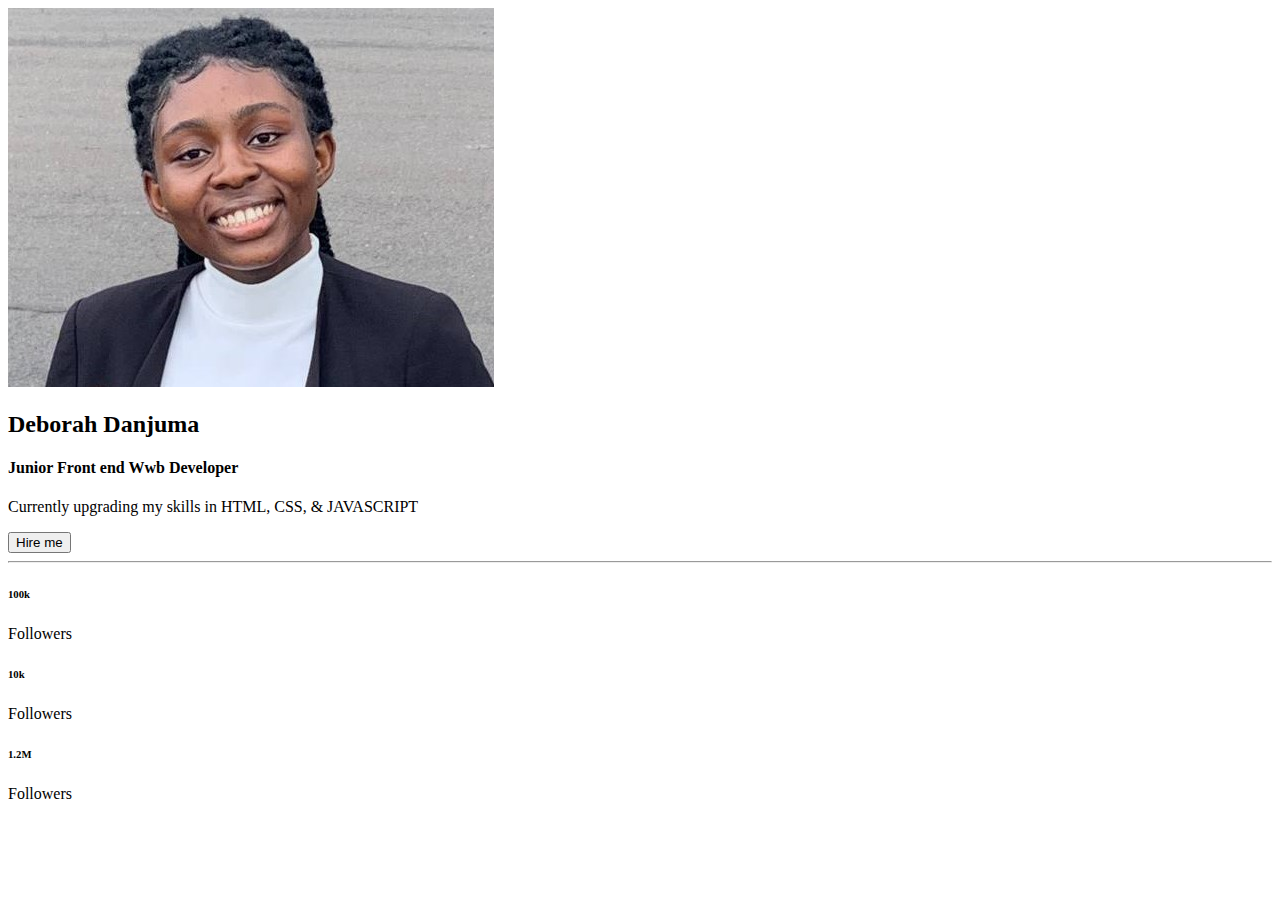
<file: card.html>
<!DOCTYPE html>
<html lang="en">
<head>
    <meta charset="UTF-8">
    <meta http-equiv="X-UA-Compatible" content="IE=edge">
    <meta name="viewport" content="width=device-width, initial-scale=1.0">
    <title>User Card</title>
</head>
<body>
    <main>
        <div class="card">
            <div class="card-head">
                <i class="left-icon"></i>
                <div class="card-icons">
                    <i class="icon-love"></i>
                    <i class="icon-dots"></i>
                </div>
            </div>
            <div class="card-body">
                <div class="user-img">
                    <img src="img/photo_2022-10-22_09-41-32.jpg" alt="user image">
                    <div class="check-icon">
                        <i class="fa-solid fa-check"></i>
                    </div>
                </div>

                <h2 class="user-name">Deborah Danjuma</h2>
                <h4 class="job-title">Junior Front end Wwb Developer</h4>
                <p class="description">Currently upgrading my skills in HTML, CSS, & JAVASCRIPT</p>
                <button class="hire-btn">Hire me</button>
            </div>

            <hr>

            <div class="card-footer">
                <div class="platforms"></div>
                <div class="social">
                    <div class="icon-container linkedin">
                        <i class="fa-brands fa-linkedin-in"></i>
                    </div>
                    <h6>100k</h6>
                    <p>Followers</p>
                </div>
                <div class="social">
                    <div class="icon-container twitter">
                        <i class="fa-brands fa-twitter-in"></i>
                    </div>
                    <h6>10k</h6>
                    <p>Followers</p>
                </div>
                <div class="social">
                    <div class="icon-container instagram">
                        <i class="fa-brands fa-instagram-in"></i>
                    </div>
                    <h6>1.2M</h6>
                    <p>Followers</p>
                </div>
            </div>
        </div>
    </main>
</body>
</html>
</file>
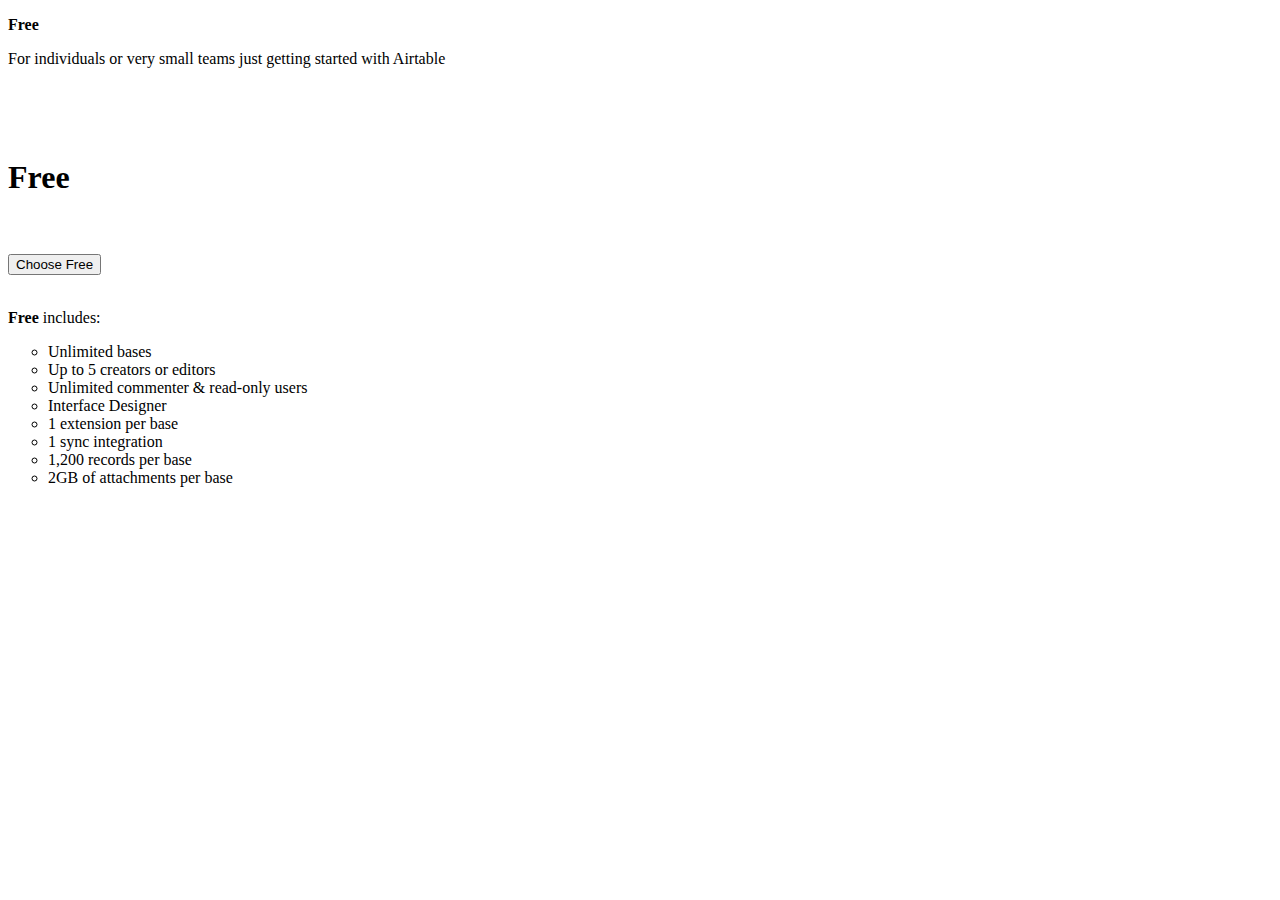
<file: card_assignment.html>
<!DOCTYPE html>
<html lang="en">
<head>
    <meta charset="UTF-8">
    <meta http-equiv="X-UA-Compatible" content="IE=edge">
    <meta name="viewport" content="width=device-width, initial-scale=1.0">
    <title>Card Project</title>
</head>
<body>
    <main>
        <div class="card">
            <div class="card-head">
                <p><b>Free</b></p>
                <p>For individuals or very small teams just getting started with Airtable</p>
            </div>
            <br>
            <br>
            <br>
            <div class="card-body">
                <h1><b>Free</b></h1>
                <br>
                <br>
                <button class="free-btn">Choose Free</button>
            </div>
            <br>
            <div class="card-footer">
                <p><b>Free</b> includes:</p>
                <ul type="circle">
                   <li>Unlimited bases</li> 
                   <li>Up to 5 creators or editors</li> 
                   <li>Unlimited commenter & read-only users</li> 
                   <li>Interface Designer</li> 
                   <li>1 extension per base</li> 
                   <li>1 sync integration</li> 
                   <li>1,200 records per base</li> 
                   <li>2GB of attachments per base</li> 
                </ul>
            </div>
        </div>
    </main>
</body>
</html>
</file>
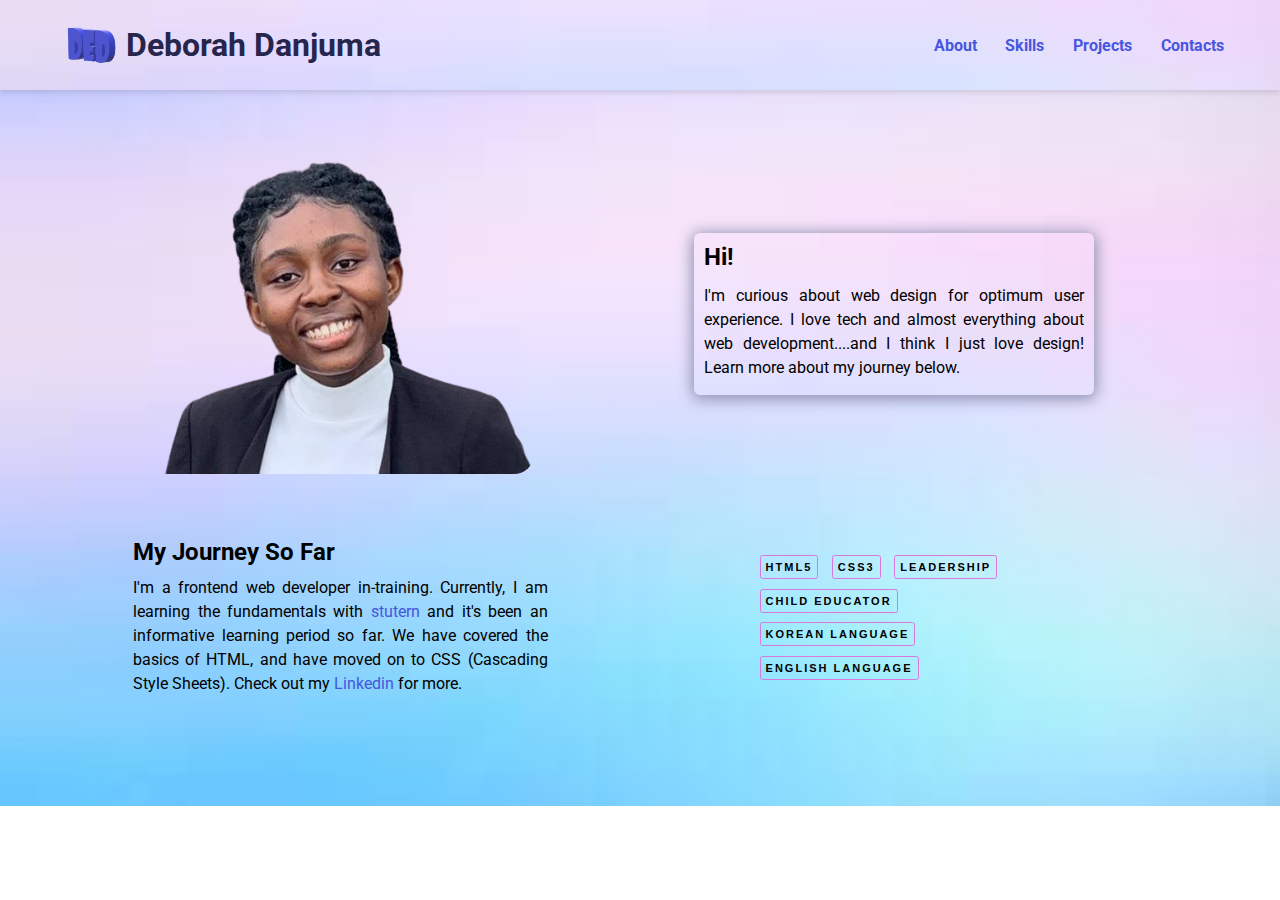
<file: index_3.html>
<!DOCTYPE html>
<html lang="en">
<head>
    <meta charset="UTF-8">
    <meta http-equiv="X-UA-Compatible" content="IE=edge">
    <meta name="viewport" content="width=device-width, initial-scale=1.0">
    <link rel="stylesheet" href="style_3.css">
    <!-- Favicons -->
    <link rel="icon" type="image/png" href="fav-icon.png" sizes="32*32">
    <title>My Portfolio</title>
</head>
<body>
    <!-- NAV BAR section-->
    <nav>
        <div id="left-nav">
            <img src="logo.png" alt="logo">
            <h1>Deborah Danjuma</h1>
        </div>
        <ul class="navigation">
            <li><a href="#" class="nav-link">About</a></li>
            <li><a href="#" class="nav-link">Skills</a></li>
            <li><a href="#" class="nav-link">Projects</a></li>
            <li><a href="#" class="nav-link">Contacts</a></li>
        </ul>
        <button class="burger-button" id="burger-menu">
            <ion-icon class="bars" name="menu-outline"></ion-icon>
        </button>
    </nav>

    <!-- Hero Solution section-->
    <section class="hero" id="about">
        <img src="profile_photo.png" alt="Deborah" loading="lazy" class="hero-img">
        <div class="bio animate_animated animate_shakeX">
            <h2 class="bio-title">Hi!</h2>
            <p class="bio-text">
                I'm curious about web design for optimum user experience. I love tech and almost everything about web
                development....and I think I just love design! Learn more about my journey below.
            </p>
        </div>
    </section>

    <!-- More about section -->
    <section class="hero" id="more-about">
        <div class="more-left">
            <h2 id="journey">My Journey So Far</h2>
            <p>
            I'm a frontend web developer in-training. Currently, I am learning the fundamentals with <a href="https://www.stutern.com/">stutern</a> and it's been an informative learning period so far. 
            We have covered the basics of HTML, and have moved on to CSS (Cascading Style Sheets). Check out my <a href="https://www.linkedin.com/in/deborahdanjuma/">Linkedin</a> for more.
            </p>
        </div>

        <div class="more-right">
            <button>HTML5</button>
            <button>CSS3</button>
            <button>Leadership</button>
            <button>Child Educator</button>
            <button>Korean Language</button>
            <button>English Language</button>
        </div>

    </section>

</body>
</html>
</file>
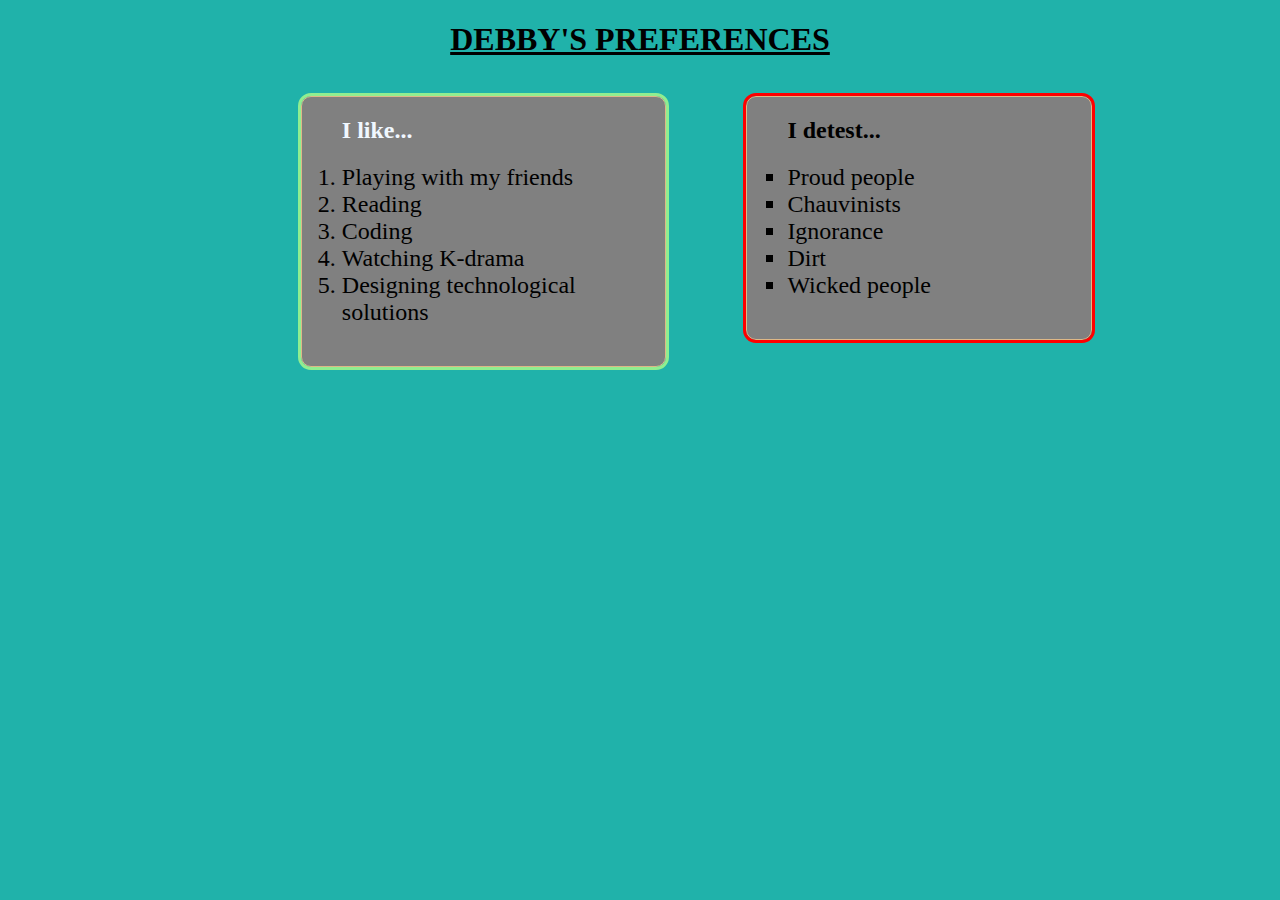
<file: lists.html>
<!DOCTYPE html>
<html lang="en">
<head>
    <meta charset="UTF-8">
    <meta http-equiv="X-UA-Compatible" content="IE=edge">
    <meta name="viewport" content="width=device-width, initial-scale=1.0">
    <link rel="stylesheet" href="lists.css">
    <title>List Inheritance</title>
</head>
<body>
    <h1>DEBBY'S PREFERENCES</h1>

    <div>
        <ol class="list" id="likes">
            <h2 id="_like">I like...</h2>
            <li>Playing with my friends</li>
            <li>Reading</li>
            <li>Coding</li>
            <li>Watching K-drama</li>
            <li>Designing technological solutions</li>
        </ol>
    
        <ul class="list" id="dislikes">
            <h2>I detest...</h2>
            <li>Proud people</li>
            <li>Chauvinists</li>
            <li>Ignorance</li>
            <li>Dirt</li>
            <li>Wicked people</li>
        </ul>
    </div>
    
</body>
</html>
</file>
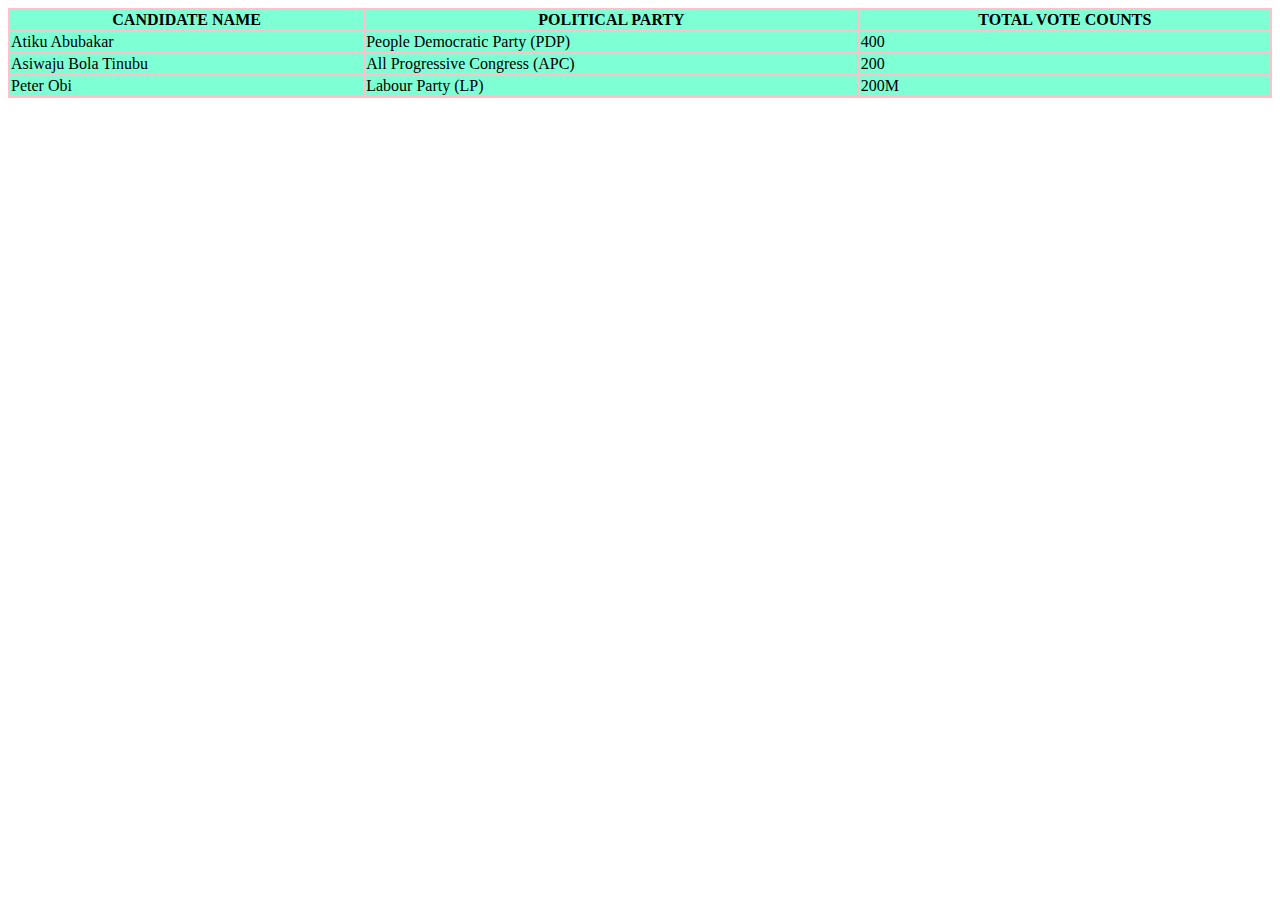
<file: voter_table.html>
<!DOCTYPE html>
<html lang="en">
<head>
    <meta charset="UTF-8">
    <meta http-equiv="X-UA-Compatible" content="IE=edge">
    <meta name="viewport" content="width=device-width, initial-scale=1.0">
    <title>VOTING TABLE</title>
    <style>
        thead, tr, th, td {
            border: 2px solid pink;   
        }
        table {
            border-collapse: collapse;
            background-color: aquamarine;
        }
    </style>
</head>
<body>
    <table style="width: 100%;">
        <thead>
            <tr>
                <th>CANDIDATE NAME</th>
                <th>POLITICAL PARTY</th>
                <th>TOTAL VOTE COUNTS</th>
            </tr>
        </thead>
        <tbody>
            <tr>
                <td>Atiku Abubakar</td>
                <td>People Democratic Party (PDP)</td>
                <td>400</td>
            </tr>
            <tr>
                <td>Asiwaju Bola Tinubu</td>
                <td>All Progressive Congress (APC)</td>
                <td>200</td>
            </tr>
        </tbody>
        <tfoot>
            <tr>
                <td>Peter Obi</td>
                <td>Labour Party (LP)</td>
                <td>200M</td>
            </tr>
        </tfoot>
    </table>
</body>
</html>
</file>
<file: style_3.css>
@import url("https://fonts.googleapis.com/css2?family=Roboto:ital,wght@0,400;0,900;1,700&display=swap");

/* Variables */

:root {
    --font-family: "Roboto", sans-serif;
    --normal-font: 400;
    --bold-font: 700;
    --bolder-font: 1000;
    --bg-color: #fcfcfc;
    --primary-color: #4756df;
    --secondary-color: #d978de;
    --primary-shadow: #8b8eaf;
    --secondary-shadow: #a17a69;
    --bottom-margin: 0.5rem;
    --bottom-margin-2: 1rem;
    --line-height: 1.5rem;
    --transition: 0.4s;
}
/* Variables ending */

html {
    scroll-behavior: smooth;
}

/* CSS Resets */
* {
    margin: 0;
    padding: 0;
    box-sizing: border-box;
}

ul {
    list-style-type: none;
}

a {
    text-decoration: none;
    color: var(--primary-color);
}

a:hover {
    color: var(--secondary-color);
}

body {
    font-family: var(--font-family);
    background-image: url(bg_3.jpeg);
    background-size: cover;
    background-repeat: no-repeat;
    background-position: center;

}

nav {
    position: sticky;
    top: 0;
    left: 0;
    z-index: 1;
    display: flex;
    align-items: center;
    justify-content: space-between;
    padding: 1.5rem 3.5rem;
    box-shadow: 0 3px 5px rgba(0, 0, 0, 0.1);
    height: 10vh;
    background-image: url(bg_3.jpeg);
    background-size: cover;
    background-repeat: no-repeat;
    background-position: center;
}

nav #left-nav {
    display: flex;
    align-items: center;
}

nav img {
    width: 70px;
    height: 50px;
    margin: 0;
    padding: 0;
}

nav h1 {
    color: #26264d;
}

nav a {
    color: var(--primary-color);
    transition: var(--transition);
}

nav a:hover {
    color: var(--secondary-color);
    border-bottom: 2px solid var(--secondary-color);
}

nav ul {
    display: flex;
    gap: 1.8rem;
}

nav ul li {
    font-weight: var(--bold-font);
}

#burger-menu {
    color: var(--primary-color);
    font-size: 2rem;
    border: 0;
    cursor: pointer;
    display: none;
}

.hero {
    display: flex;
    align-items: center;
    justify-content: center;
    gap: 10rem;
    max-width: 68.75rem;
    margin: 5%;
}

.hero img {
    height: 20rem;
    width: 25rem;
    border-radius: 20px;
}

.bio {
    width: 25rem;
    padding: 0.625rem;
    border-radius: 6px;
    box-shadow: 0px 2px 15px 2px var(--primary-shadow);
}

.bio h2 {
    margin-bottom: var(--bottom-margin);
}

.bio p {
    line-height: var(--line-height);
    padding: 0.3rem 0;
    text-align: justify;
}

#more-about h2 {
    margin-bottom: var(--bottom-margin);
    padding-left: 10%;
}

#more-about p {
    line-height: var(--line-height);
    padding: 0.1rem 0;
    text-align: justify;
    width: 70%;
    padding-left: 10%;
}

#more-about button {
    background-color: inherit;
    border: 1px solid #d978de;
    border-radius: 2.5px;
    font-family:Arial, Helvetica, sans-serif;
    letter-spacing: 2px;
    font-weight: var(--bold-font);
    text-transform: uppercase;
    font-size: 11px;
    padding: 5px;
    margin: 0.3rem;
}

#more-about {
    display: flex;
    align-items: center;
    justify-content: center;
    gap: 0;
    max-width: 60rem;
    margin: 5%;
}
</file>
<file: lists.css>
body{
    font-family: Cursive;
    background-color: lightseagreen;
}

h1 {
    text-align: center;
    text-decoration: underline;
    
}

div {
    margin-left:20%;
}

.list {
    border: 1px solid burlywood;
    border-radius: 10px;
    width: 32%;
    padding-left: 40px;
    padding-bottom: 40px;
    background-color: grey;
    float: left;
    margin-left: 40px;
    margin-right: 40px;
    align-self: auto;
}

li {
    font-size: 1.5rem;
}

#dislikes {
    list-style-type: square;
    outline: 3px solid red;
    width: 30%;
}

#likes {
    outline: 3px solid lightgreen;
}

#_like {
    color: aliceblue;
}
</file>
